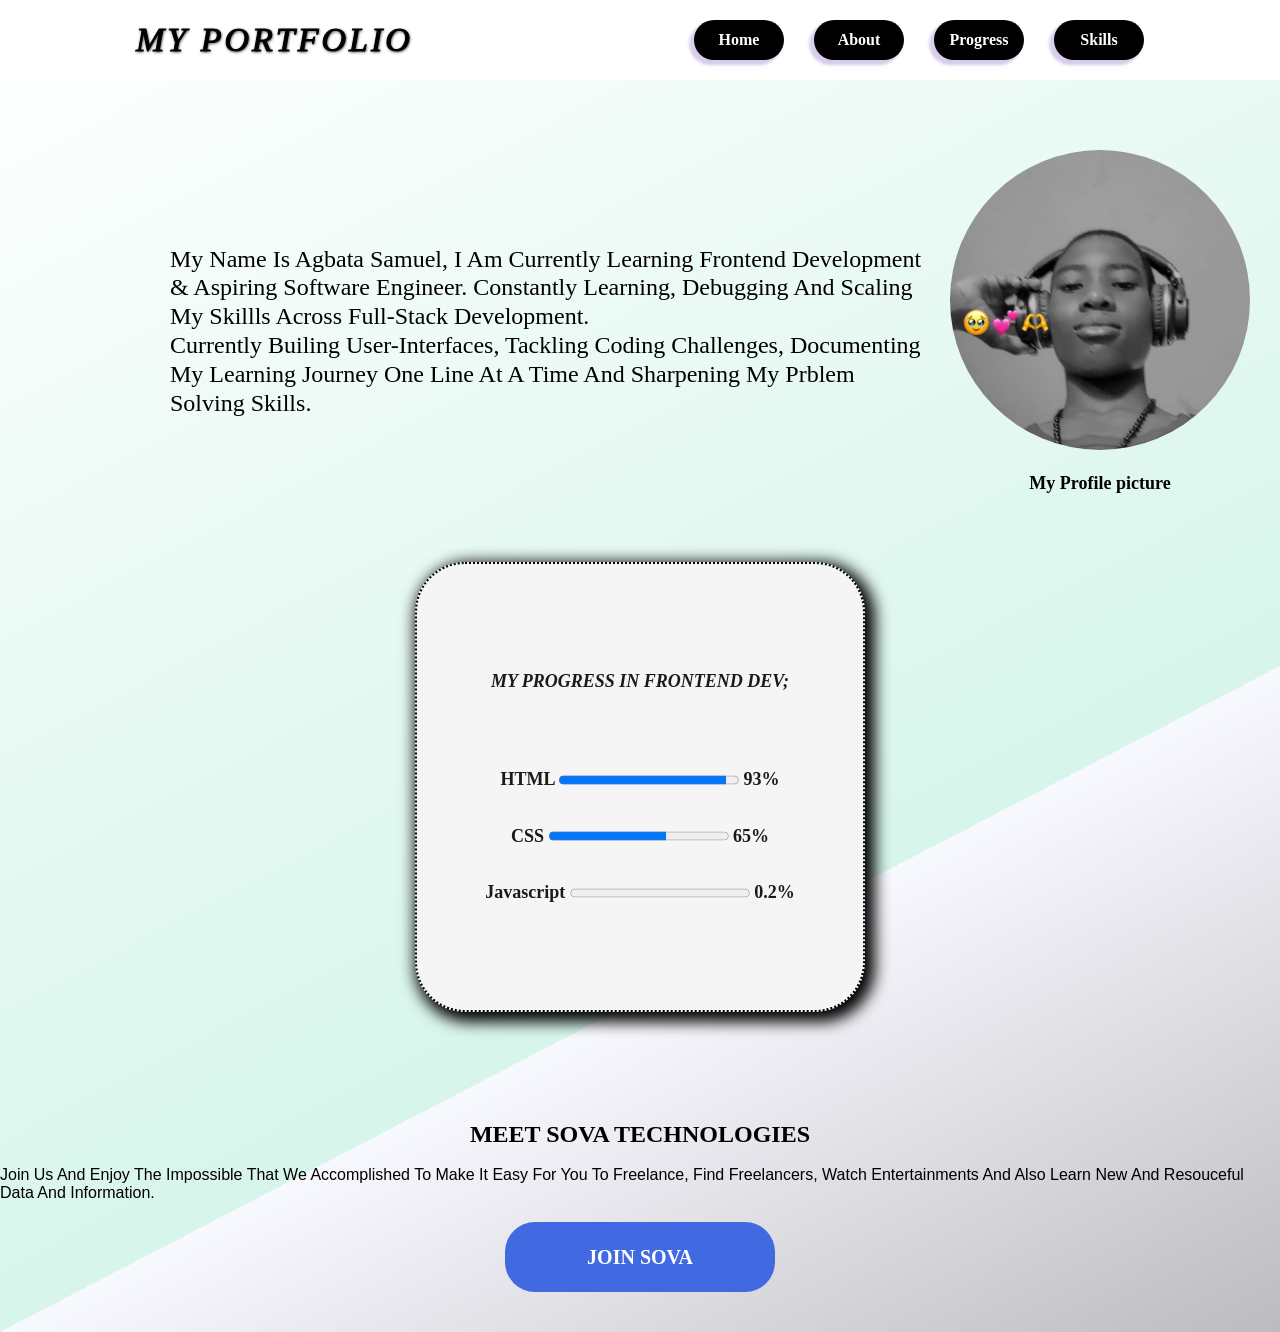
<file: index.html>
<!DOCTYPE html>
<html>

<head>
  <meta charset="UTF-8">
  <meta name="viewport" content="width=device-width" , initial-scale"1.0" />
  <meta name="descripton" content="my portfolio" />
  <link rel="stylesheet" href="style.css">
  <title>PORTFOLIO</title>
</head>

<body>
  <header>
   <div class="head">
     <h1>MY PORTFOLIO</h1>
   </div>
    <nav>
      <ul>
        <li><a href="#">Home</a></li>
        <li><a href="#about">About</a></li>
        <li><a href="#">Progress</a></li>
        <li><a href="#">Skills</a></li>
      </ul>
    </nav>
  </header>
  <main> 
    <section class="about" id="
    about">
      <h2>my name is agbata samuel, i am currently learning frontend development &amp; aspiring software engineer. constantly learning, debugging and scaling my skillls across full-stack development.
      <br />
      currently builing user-interfaces, tackling coding challenges, documenting my learning journey one line at a time and sharpening my prblem solving skills.
      </h2>
      <figure>
        <img style="object-fit:cover;" src="Snapchat-424327656.jpg" width="300" height="300" alt="My Profile picture" />
        <figcaption>My Profile picture</figcaption>
      </figure>
    </section>
    <section class="progress">
      <h2>MY PROGRESS IN FRONTEND DEV;</h2>
     <span>HTML <progress value="93" max="100"></progress> 93%</span>
     <br />
     <span>CSS <progress value="65" max="100"></progress> 65%</span>
     <br />
     <span>Javascript <progress value="0.2" max="100"></progress> 0.2%</span>
    </section>
    <section class="meet-sova">
      <h3>meet SOVA technologies </h3>
      <p>join us and enjoy the impossible that we accomplished to make it easy for you to freelance, find freelancers, watch entertainments and also learn new and resouceful data and information.</p>
      <a href="loginpage.html">JOIN SOVA</a>
    </section>
  </main>
</body>

</html>
</file>
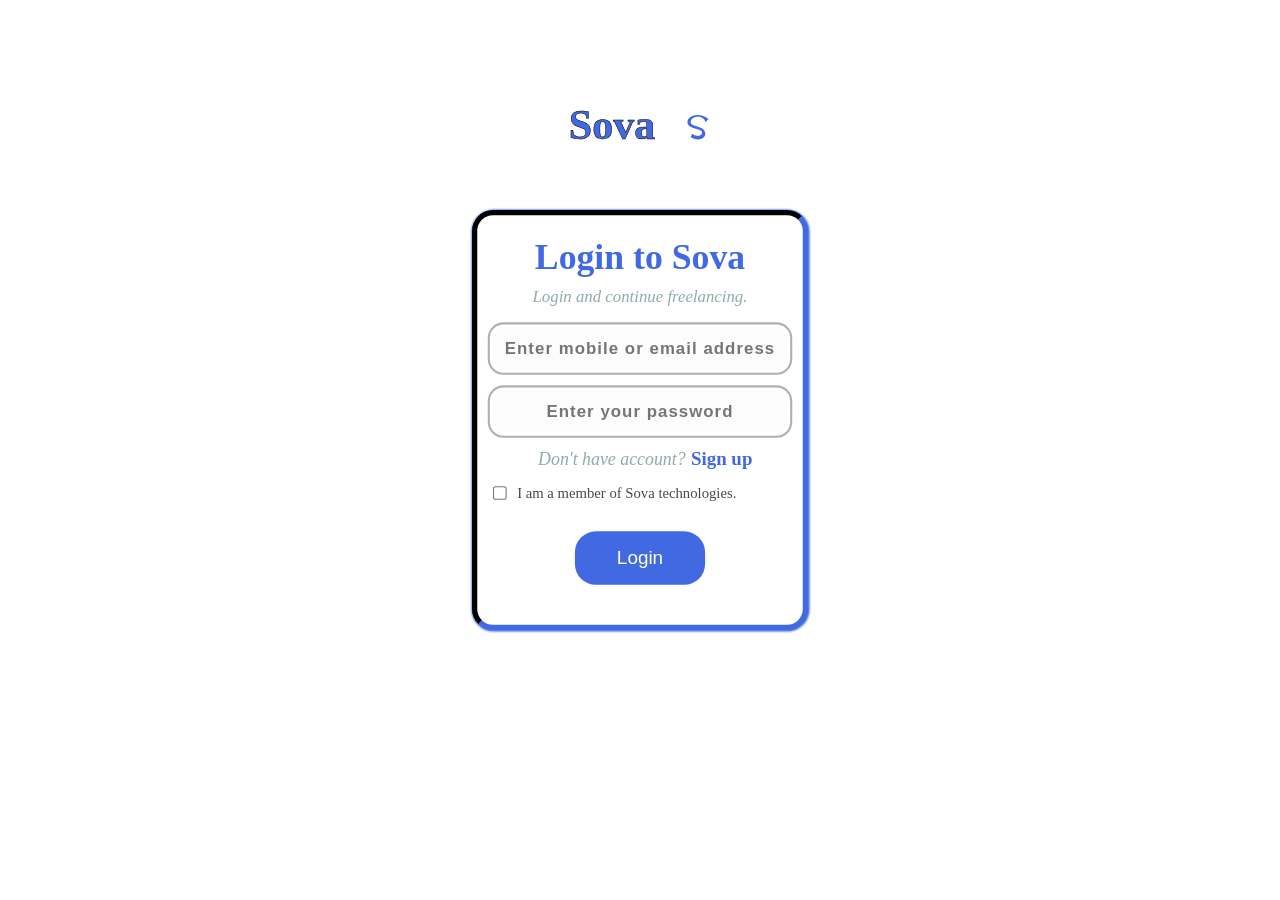
<file: loginpage.html>
<!DOCTYPE html>
<html>

<head>
  <meta charset="UTF-8">
  <meta name="viewport" content="width=device-width, initial-scale=1">
  <meta name="description" content="Login Page" />
  <meta name="author" content="Samuel" />
  <meta name="keywords" content="login page by samuel" />
  <title>Login Page</title>
  <link rel="stylesheet" href="loginpage.css">
</head>

<body>
  <header>
    <h1>Sova</h1>
    <div class="sova-logo">
      <svg xmlns="http://www.w3.org/2000/svg" viewBox="0 0 16 16" width="26" height="26">
  <path d="M 12.5 4.5 
           C 12.5 2.5 10.5 1 8 1 
           C 5 1 3.5 2.5 3.5 4.5 
           C 3.5 7.5 12.5 6.5 12.5 11.5 
           C 12.5 13.5 10.5 15 8 15 
           C 5.5 15 3.5 13.5 3.5 13.5 
           L 4.5 11.5 
           C 4.5 11.5 6 12.8 8 12.8 
           C 9.8 12.8 10.5 11.8 10.5 10.8 
           C 10.5 8 1.5 9 1.5 4.5 
           C 1.5 2 4 0 8 0 
           C 11.5 0 14.5 2.5 14.5 2.5 
           Z" 
        fill="#4169E1" />
        
</svg>

    </div>
  </header>
  <main>
    <section class="login-section">
      <h2>Login to Sova  </h2>
      <p>Login and continue freelancing.</p>
      <form onsubmit="alert('Login Successful!!!')" action="...." method="post" accept-charset="utf-8">
       <div class="formset">
         <div class="field">
           <input onpaste="return false" autocomplete="on" required type="text" input-mode="alphanumeric" name="login-input" id="num" minlength="11" maxlength="20" placeholder="Enter mobile or email address">
         </div>
         <div class="field">
           <input title="must container" required type="password" minlength="8" maxlength="20" name="login-input" id="form-password" placeholder="Enter your password">
         </div>
         <span class="signup-feature">
           <p style="display:inline-block;">Don't have account?</p>
           <a href="signuppage.html">Sign up</a>
           </span>
         <div class="login-checkbox">
           <input required type="checkbox" name="mem" id=mem>
           <label for="mem">I am a member of Sova technologies.</label>

         </div>
        <div class="login-btn">
          <button class="btn" type="submit">Login</button>
        </div>
       </div>
      </form>
    </section>
  </main>
</body>

</html>
</file>
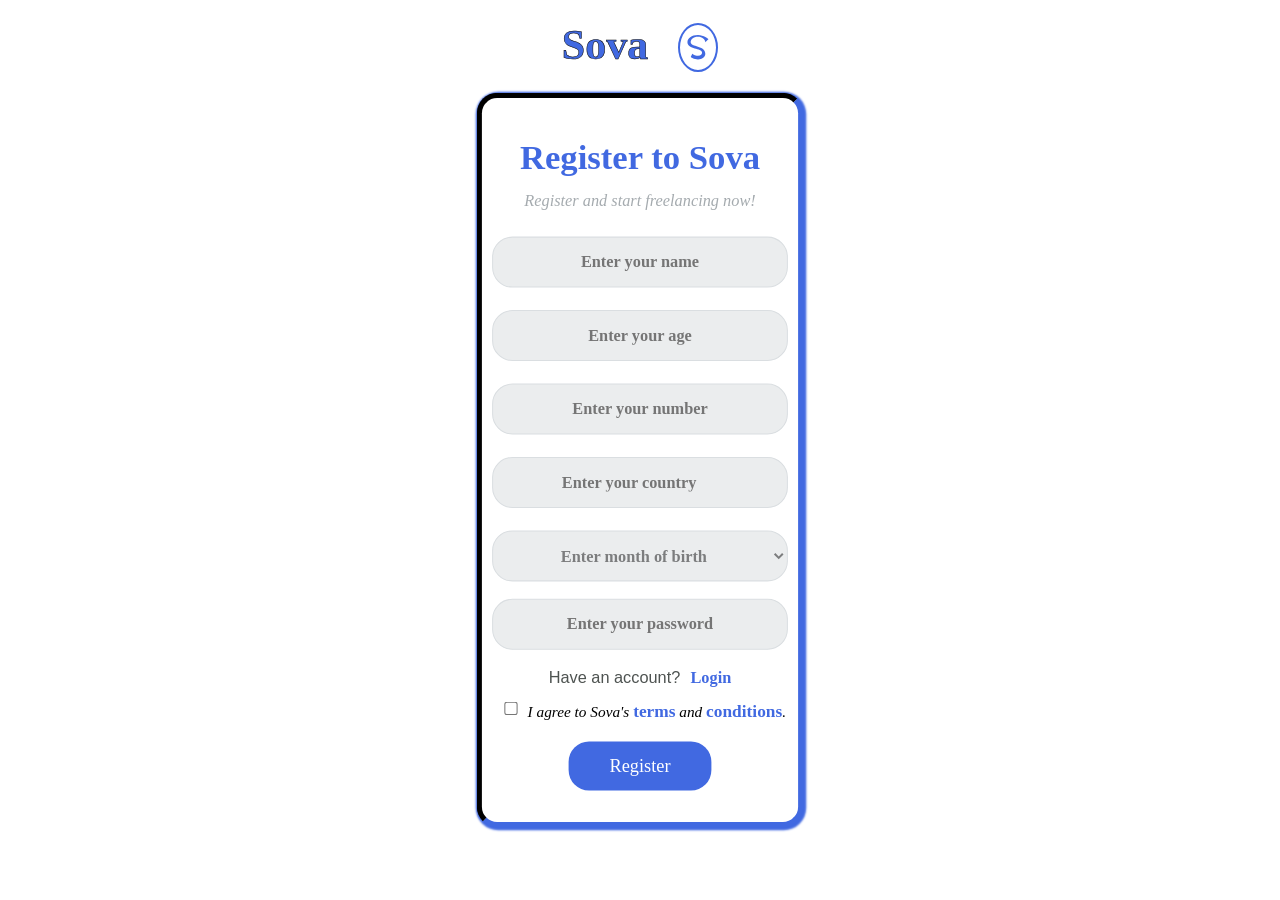
<file: signuppage.html>
<!DOCTYPE html>
<html>

<head>
  <meta charset="UTF-8">
  <meta name="viewport" content="width=device-width, initial-scale=1">
  <title>Sign Up Page</title>
  <link rel="stylesheet" href="signuppage.css" type="text/css" />
</head>

<body>
  <header>
    <h1>Sova</h1>
        <div class="sova-logo">
      <svg xmlns="http://www.w3.org/2000/svg" viewBox="0 0 16 16" width="26" height="26">
  <path d="M 12.5 4.5 
           C 12.5 2.5 10.5 1 8 1 
           C 5 1 3.5 2.5 3.5 4.5 
           C 3.5 7.5 12.5 6.5 12.5 11.5 
           C 12.5 13.5 10.5 15 8 15 
           C 5.5 15 3.5 13.5 3.5 13.5 
           L 4.5 11.5 
           C 4.5 11.5 6 12.8 8 12.8 
           C 9.8 12.8 10.5 11.8 10.5 10.8 
           C 10.5 8 1.5 9 1.5 4.5 
           C 1.5 2 4 0 8 0 
           C 11.5 0 14.5 2.5 14.5 2.5 
           Z" 
        fill="#4169E1" />
        
</svg>

    </div>
  </header>
  <main>
    <section class="signup">
      <h2>Register to Sova</h2>
      <p class="register">Register and start freelancing now!</p>
      <form onsubmit="alert('Registeration Successful!!!')" action="....." method="post" accept-charset="utf-8">
        <div class="formset">
          <div class="field">
            <input required type="text" name="sign-name" id="sign-text" placeholder="Enter your name">
          </div>
          <div class="field">
            <input required type="text" name="sign-age" id="age" minlength="2" maxlength="2"
            placeholder="Enter your age">
          </div>
          <div class="field">
            <input required type="text" name="sign-num" minlength="11" maxlength="11" id="sign-num" placeholder="Enter your number">
          </div>
          <div class="field">
            <input required type="text" name="sign-country" id="countr" list="country" placeholder="Enter your country">
            <datalist id="country">
              <option selected disabled value="Gambia">Gambia</option>
              <option value="South Africa">South Africa</option>
              <option value="South Sudan">South Sudan</option>
              <option value="Nigeria">Nigeria</option>
              <option value="United States">United States</option>
              <option value="United Kingdom">United Kingdom</option>
              <option value="Romania">Romania</option>
              <option value="Brazil">Brazil</option>
              <option value="Germany">Germany</option>
              <option value="Latvia">Latvia</option>
              <option value="Hungary">Hungary</option>
            </datalist>
          </div>
          <div class="field">
            <select name="sign-d-birth" id="birth">
              <option selected disabled value="Enter month of birth">Enter month of birth</option>
              <option value="January">January</option>
              <option value="February">February</option>
              <option value="March">March</option>
              <option value="April">April</option>
              <option value="May">May</option>
              <option value="June">June</option>
              <option value="July">July</option>
              <option value="August">August</option>
              <option value="September">September</option>
              <option value="October">October</option>
              <option value="November">November</option>
              <option value="December">December</option>
            </select>
          </div>
          <div class="field">
            <input type="password" name="signup-pwd" id="pwd" placeholder="Enter your password" minlength="8" maxlength="20">
          </div>
          <span class="login-feature">
            <span>Have an account?</span>
            <a href="index.html">Login</a>
          </span>
          <div class="condi">
            <input required type="checkbox" name="check" id="sign-check">
            <label for="sign-check">I agree to Sova's <a style="text-decoration:none; color: royalblue; font:normal bold 17px/0.8 serif;" href="#">terms</a> and <a style="text-decoration:none; color: royalblue; font:normal bold 17px/1 serif; margin:0px 0px 0px 0px" href="#">conditions</a>.</label>
          </div>

          <div class="signup-btn">
            <button type="submit">Register</button>
          </div>
        </div>
      </form>
    </section>
  </main>
</body>

</html>
</file>
<file: style.css>
* {
  margin:0;
  padding: 0;
  box-sizing: border-box;
}
body {
  background: linear-gradient(
  to bottom right,
    white 0%, rgba(215,245,235,1) 50% , ghostwhite 50%, gray 100% 
  ) no-repeat 0% 0% / 200vw 100%, fixed ;
  font-family: 'Lucida Sans', 'Lucida Sans Regular', 'Lucida Grande', 'Lucida Sans Unicode', Geneva, Verdana, sans-serif;
}
header {
  display: flex;
  align-items: center;
  justify-content: space-around;
  text-transform: capitalize;
  background-color: white;
  padding: 10px;
  overflow-x: auto;
  overflow-y: hidden;
  position: fixed;
  top: 0;
  left: 0;
  width: 100%;
  height: 80px;
}
.head h1 {
  font:  italic small-caps normal 34px/1  Georgia;
  letter-spacing: 3px;
  width: 18ch;
  text-shadow: 0.5px 0.5px 3px black;
  -webkit-text-stroke: 1px rgb(0, 0, 0);
}
nav ul {
 list-style-type:none; 
 display: flex;
 justify-content: space-evenly;
 align-items: center;
 gap:30px ;
}
nav ul li a {
  text-decoration: none;
  width: 90px;
  height: 40px;
  display: flex;
  justify-content: center;
  align-items: center;
  color: white;
  background-color: black;
  padding: 10px 40px;
  border-radius: 20px;
  font: normal bold 16px / 1 Verdana;
  box-shadow: -4px 4px 3px 1px rgba(215,205,235,1) ;
  transition: width 0.3s linear 0s, height 0.3s linear 0s;
} 
nav ul li a:hover {
  width:110px;
  height: 50px;
  color: rgba(245,225,235,1)  ;
}
.about {
  margin: 150px 30px 50px 170px;
  display: flex;
  align-items: center;
  justify-content: center;
  gap: 20px;
}
.about h2 {
  text-transform: capitalize;
  font: normal normal 24px / 1.2 Georgia;
}
.about figure img {
  border-radius: 50%;
}
.about figure figcaption {
  font: normal bold 18px / 1 Verdana;
  text-align: center;
  margin: 20px auto;
}
.progress {
  display: flex;
  justify-content:center;
  align-items: center;
  gap: 10px;
  flex-flow: column wrap;
  margin: 30px auto 20px ;
  width: 450px;
  height: 450px;
  border:2px dotted black;
  border-radius: 50px;
  padding: 20px;
  color:#1a1a1a ;
  background-color: whitesmoke;
  box-shadow: 5px 5px 15px 5px black;
}
.progress h2 {
  text-align:center ;
  margin: 0px 0px 70px 0px;
  font: italic bold 18px/1 Georgia;
}
.progress span {
  font: normal bold 18px / 1 Verdana;
  padding: 0px 20px 0px 20px;
}
.meet-sova {
  display: flex;
  justify-content: center;
  align-items: center;
  flex-flow: column wrap;
  text-transform: capitalize;
  margin: 100px auto 10px;
}
.meet-sova h3 {
  text-transform: uppercase;
  font: normal bold 24px / 1 Georgia;
  margin: 10px auto 20px;
}
.meet-sova p {
  color: rgb(0, 0, 0);
  font: italic normal px / 1.5 serif;
}
.meet-sova a {
  display: flex;
  justify-content: center;
  align-items: center;
  width: 270px;
  height: 70px;
  background-color: royalblue;
  border-radius: 30px;
  color: white;
  font: normal bold 20px / 1 Verdana;
  text-decoration: none;
  margin: 20px auto 30px;
}
.meet-sova a:hover {
  width: 300px;
  height: 90px;
}
</file>
<file: loginpage.css>
* {
  margin:0;
  padding:0;
  box-sizing:border-box;
}
body {
  background-color: white;
  display:flex;
  justify-content: center;
  align-items:center;
  flex-flow: column wrap;
}
header {
  margin:90px auto 40px;
  width:200px;
  height:70px;
  display:flex;
  justify-content: center;
  align-items: center;
}
.sova-logo {
  margin:10px 0px 0px 30px;
}
h1 {
  -webkit-text-stroke: 0.5px black;
  color: royalblue;
  font-size:42px;
  font-style: normal;
  font-family:Verdana;
  
}
.login-section {
  width:320px;
  height:400px;
  padding:10px;
  margin:20px auto;
  border-bottom: 3px solid black;
  border-top: 3px solid royalblue;
  border-right: 3px solid black;
  border-left: 3px solid royalblue;
  display: flex;
  justify-content: center;
  gap:10px;
  align-items: center;
  flex-flow:column nowrap;
  box-shadow:0.5px 0.5px 2px 0.5px rgba(36, 37, 41, 1);
  border-radius:20px;
  animation: colorChange 1s linear 2s 1 alternate both;
  background-color:rgba(255, 255, 255, 1);
}
.login-section:hover {
  animation-play-state: paused;
}
@keyframes colorChange {
  from {
  box-shadow: 1px 1px 2px 1px rgba(36, 37, 41, 1);
  transform: scale(1);
  border-bottom: 5px solid black;
  border-top: 5px solid royalblue;
  border-right: 5px solid black;
  border-left: 5px solid royalblue;
  }
  to {
  box-shadow: 0.5px 0.5px 2px 1px royalblue;
  transform: scale(1.05);
  border-bottom: 5px solid royalblue;
  border-top: 5px solid black;
  border-right: 5px solid royalblue;
  border-left: 5px solid black;
  }
}
.login-section h2 {
  color: royalblue;
  font-size:34px;
  
}
.login-section p {
  color:rgba(137, 166, 167, 0.95);
  font-size:16px;
  font-family:serif;
  font-style:italic;
}
 .login-section .field input {
   width:280px;
   height:40px;
   font-size:16px;
   border-radius:10px;
   outline:none;
   outline-style:solid;
   outline-color: rgba(174, 175, 183, 1);
   outline-width:2px;
   outline-offset: 3px;
   border:none;
   letter-spacing:1px;
   text-align: center;
   margin:10px auto;
   font-style:normal;
   font-weight:bold;
   color:rgba(126, 126, 126, 1);
   background-color:rgba(241, 241, 241, 0.2);
 }
  .signup-feature {
    display:flex;
    width:100%;
    justify-content: center;
    align-items: center;
    gap:5px;
    margin:5px;
  }
  .signup-feature a {
    text-decoration:none;
    color:royalblue;
    font-size:18px;
    font-family: Georgia;
    font-weight:bold;
  }
  .signup-feature p {
    font-size: 17px;
    font-family: serif;
    font-weight: normal;
  }
  
  .login-checkbox {
    margin:15px 0px;
    display:flex;
    justify-content: flex-start;
    align-items: center;
    gap:10px;
  }
  .login-checkbox label {
    color:rgba(72, 73, 74, 1);
    margin:0px 0px 0px;
    font: normal 14px/0.8 none ;
  }
  .login-btn {
    width:100%;
    height:80px;
    display:flex;
    justify-content: center;
    align-items: center;
    flex-flow: column nowrap;
    margin:3px 0px;
  }
  .login-btn .btn {
    padding:15px 40px;
    border: none;
    border-radius:20px;
    font-size:18px;
    color: white;
    background-color: royalblue;
  }
</file>
<file: signuppage.css>
* {
  margin:0;
  padding:0;
  box-sizing:border-box;
}
body {
  background-color:white;
  display:flex;
  justify-content: center;
  align-items:center;
  flex-flow:column nowrap;
}
header {
  margin:10px auto 20px;
  width:200px;
  height:70px;
  display:flex;
  justify-content: center;
  align-items: center;
}
.sova-logo {
  margin:5px 0px 0px 30px;
  border:2px solid royalblue;
  border-radius:50%;
  padding:10px 5px 5px;
}
h1 {
  -webkit-text-stroke: 0.5px black;
  color: royalblue;
  font-size:42px;
  font-style: normal;
  font-family:Verdana;
}
.signup {
  width:320px;
  height:720px;
  border:0px auto 10px;
  border-bottom:5px solid black;
  border-top: 5px solid royalblue;
  border-right: 5px solid black;
  border-left: 5px solid royalblue;
  border-radius:20px;
  display:flex;
  flex-flow:column nowrap;
  justify-content:flexstart;
  align-items:center;
  gap:10px;
  padding:10px;
  background-color: white;
  animation:scale 1s linear 2s 1 alternate both;
}
@keyframes scale {
  from {
    transform: scale(1);
    border-bottom:5px solid black;
    border-top: 5px solid royalblue;
    border-right: 5px solid black;
    border-left: 5px solid royalblue;
    box-shadow:1px 1px 2px 2px rgba(22, 21, 21, 1);
  }
  to {
    transform:scale(1.02);
  border-bottom:5px solid royalblue;
  border-top: 5px solid black;
  border-right: 5px solid royalblue;
  border-left: 5px solid black;
  box-shadow:1px 1px 2px 2px royalblue;
  }
}

.signup h2 {
  font-size:34px;
  margin:30px auto 5px;
  color: royalblue;
  font-family:Verdana;
}
.signup .register {
  font: italic normal 16px/1 serif ;
  color: rgba(165, 171, 175, 1);
  margin:0px auto 15px;
}
.formset {
  display:flex;
  justify-content:center;
  align-items:center;
  flex-flow:column nowrap;
}
.field input{
  width:290px;
  height:50px;
  margin:2px auto 20px;
  border-radius:20px;
  background-color:rgba(218, 222, 225, 0.55);
  border:1px solid rgba(218, 222, 225, 1);
  outline:none;
  font:normal bold 16px/1 serif;
  text-align: center;
}
.field select {
  width:290px;
  height:50px;
  margin:2px auto 15px;
  border-radius:20px;
  background-color:rgba(218, 222, 225, 0.55);
  border:1px solid rgba(218, 222, 225, 1);
  outline:none;
  font:normal bold 16px/1 serif;
  text-align: center;
  color: rgba(124, 125, 126, 1);
}
.login-feature {
    display:flex;
    width:100%;
    justify-content: center;
    align-items: center;
    gap:10px;
    margin:0px auto 10px;
}
.login-feature span {
  margin:0;
  line-height:1;
  font-family:Arial;
  color:rgba(78, 83, 81, 1);
  font-size:16px;
}
.login-feature a {
  color:royalblue;
  text-decoration:none;
  font: normal bold 16px / 1 serif;
}
.condi {
  display:flex;
  justify-content:flex-start;
  align-items: flex-start;
  gap:10px;
  margin:5px 0px 10px 10px;
}
.condi label {
  margin:1px 0px 0px 0px;
  font: italic normal 15px/1.2 Georgia;
}
.signup-btn button {
  margin:10px auto 10px;
  padding:15px 40px;
  color: white;
  font: normal normal 18px/1 Verdana ;
  border: none;
  border-radius:20px;
  background-color:royalblue;
}
</file>
